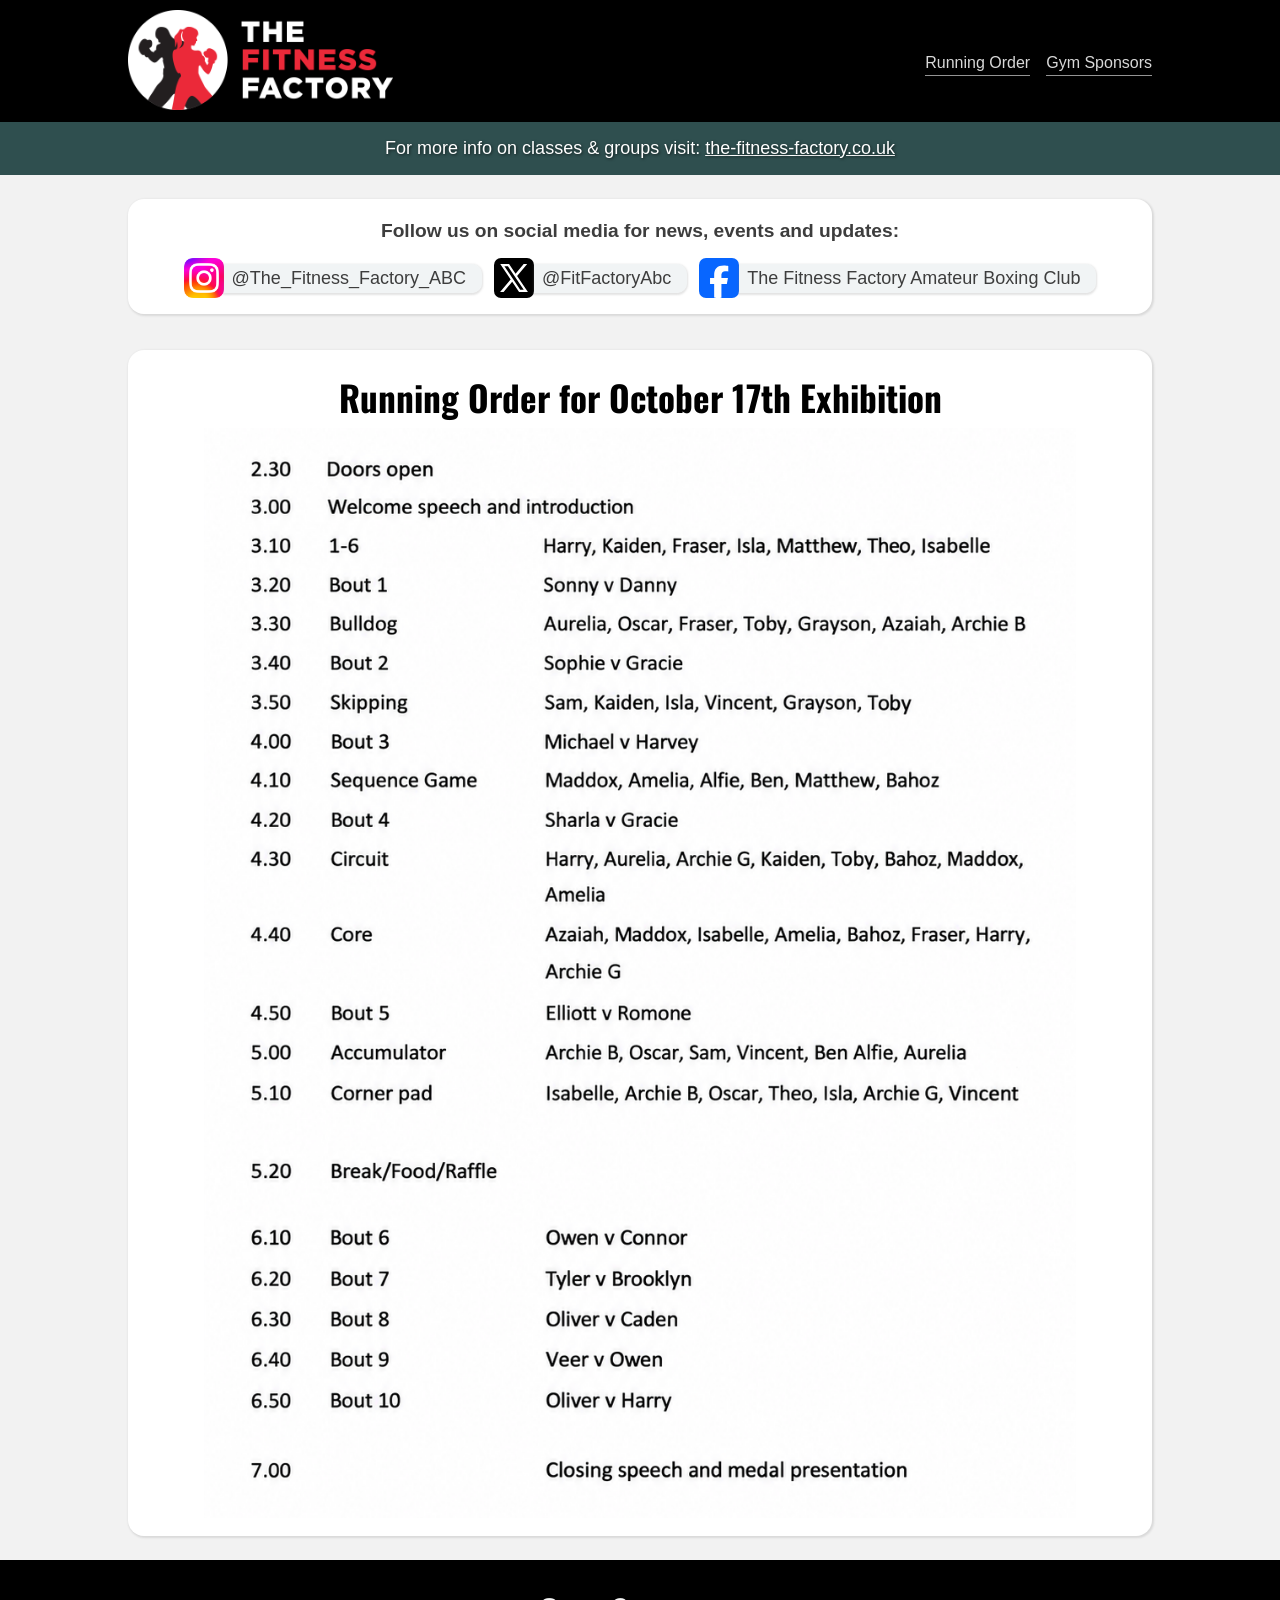
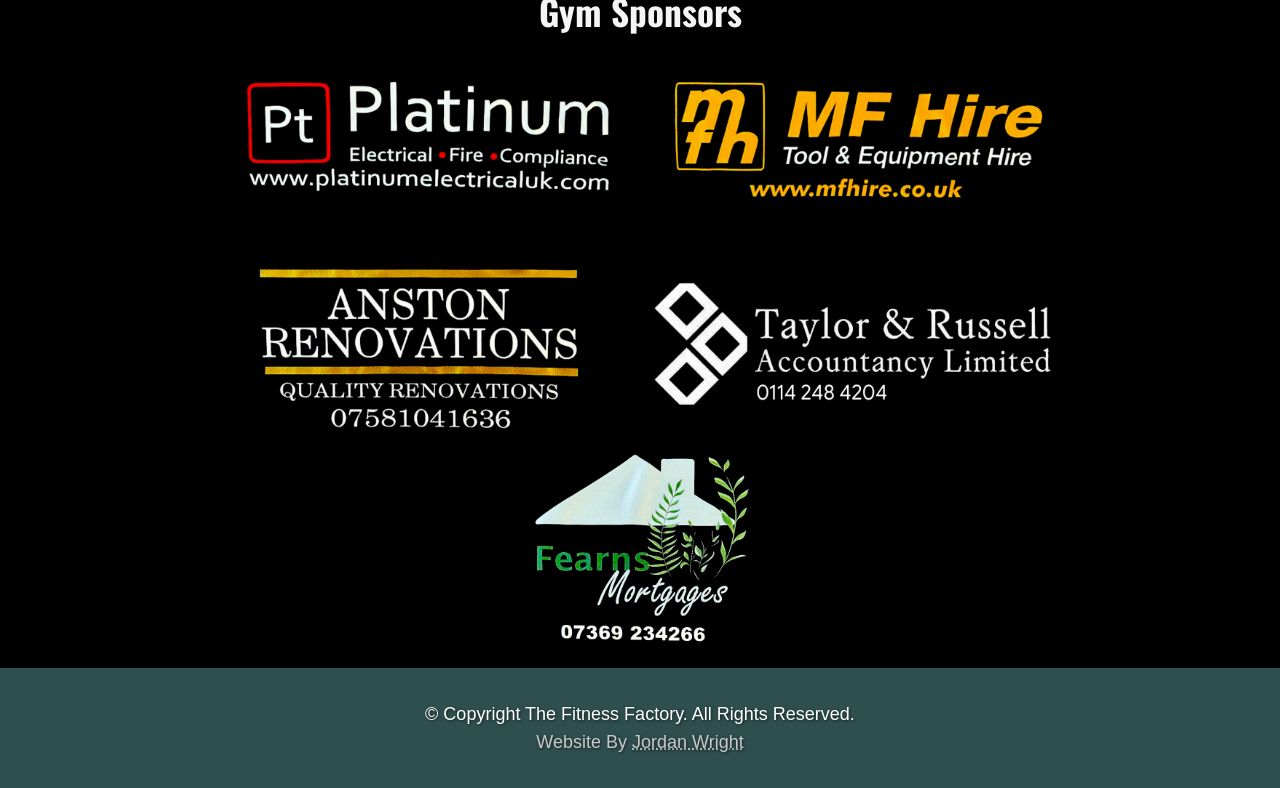
<file: index.html>
<!DOCTYPE html>
<html lang="en">

<head>
    <meta charset="UTF-8">
    <meta http-equiv="X-UA-Compatible" content="IE=edge">
    <meta name="viewport" content="width=device-width, initial-scale=1.0">
    <link rel="stylesheet" href="style.css" />
    <link rel="preconnect" href="https://fonts.googleapis.com">
    <link rel="preconnect" href="https://fonts.gstatic.com" crossorigin>
    <link rel="icon" type="image/x-icon" href="/assets/fitnessfactorymini.png">
    <link href="https://fonts.googleapis.com/css2?family=Oswald:wght@200..700&display=swap" rel="stylesheet">
    <title>Fitness Factory Amateur Boxing Show</title>
</head>

<body>
    <section class="full-width-black-container" id="header-section">
        <div class="main-column header">
            <div id="header-content">
                <a href="#">
                    <img id="logo" src="./assets/fitnessfactorylogo.png" />
                </a>
                <div class="nav-links">
                    <!-- <a href="#three-peaks-section">3 Peaks Challenge</a> -->
                    <a href="#running-order-section">Running Order</a>
                    <a href="#sponsors-container">Gym Sponsors</a>
                </div>
            </div>
        </div>
    </section>
    <section class="full-width-darker-container">
        <div class="main-column">
            <p class="website">
                For more info on classes & groups visit:
                <a href="https://the-fitness-factory.co.uk/" target="_blank">the-fitness-factory.co.uk</a>
            </p>
        </div>
    </section>
    <section class="full-width-white-container" id="socials-section">
        <div class="main-column">
            <div class="card">
                <h3>
                    Follow us on social media for news, events and updates:<br />
                </h3>

                <div class="socials-container">
                    <a href="https://www.instagram.com/the_fitness_factory_abc/?hl=en" target="_blank">
                        <img src="./assets/insta_logo.webp" width=40 height=40 />
                        <p>@The_Fitness_Factory_ABC</p>
                    </a>
                    <a href="https://x.com/fitfactoryabc?lang=en" target="_blank">
                        <svg viewBox="-2 -2 28 28" height="40" width="40" aria-hidden="true" id="x-logo" fill="white">
                            <g>
                                <path
                                    d="M21.742 21.75l-7.563-11.179 7.056-8.321h-2.456l-5.691 6.714-4.54-6.714H2.359l7.29 10.776L2.25 21.75h2.456l6.035-7.118 4.818 7.118h6.191-.008zM7.739 3.818L18.81 20.182h-2.447L5.29 3.818h2.447z">
                                </path>
                            </g>
                        </svg>
                        <p>@FitFactoryAbc</p>
                    </a>
                    <a href="https://www.facebook.com/thefitnessfactoryamateurboxingclub" target="_blank">
                        <svg viewBox="0 0 36 36" height="40" width="40" fill="white" id="fb-logo">
                            <path fill="#0866FF"
                                d="M20.181 35.87C29.094 34.791 36 27.202 36 18c0-9.941-8.059-18-18-18S0 8.059 0 18c0 8.442 5.811 15.526 13.652 17.471L14 34h5.5l.681 1.87Z">
                            </path>
                            <path
                                d="M13.651 35.471v-11.97H9.936V18h3.715v-2.37c0-6.127 2.772-8.964 8.784-8.964 1.138 0 3.103.223 3.91.446v4.983c-.425-.043-1.167-.065-2.081-.065-2.952 0-4.09 1.116-4.09 4.025V18h5.883l-1.008 5.5h-4.867v12.37a18.183 18.183 0 0 1-6.53-.399Z">
                            </path>
                        </svg>
                        <p>The Fitness Factory Amateur Boxing Club</p>
                    </a>
                </div>
            </div>
        </div>
    </section>
    <section id="running-order-section">
        <div class="main-column">
            <div class="card">
                <h2 style="color:black">Running Order for October 17th Exhibition</h2>
                <img class='content-img' id="running-order"
                    src="./assets/Kids_Exhibition_Oct_2026/Exhibition_17th_oct_26_running_order_improved_updated.png" />
            </div>
            <!-- <h2 style="color: black;">Exhibition Sponsors</h2>
        <img id="bout-sponsors" src="./assets/October_2025/exhibition_sponsor.jpg" /></br>
        <img id="bout-sponsors-contact" src="./assets/October_2025/exhibition_sponsor_contact_info.jpg" /> -->
        </div>
    </section>
    <section class="full-width-black-container" id="sponsors-container">
        <div class="main-column">
            <h2 style="color:whitesmoke">Gym Sponsors</h2>
            <img class="sponsors" src="./assets/sponsors/platinum-sponsor.png" />
            <img class="sponsors" src="./assets/sponsors/mf-hire-sponsor.png" />
            <img class="sponsors" src="./assets/sponsors/aston-renovations-sponsor.png" />
            <img class="sponsors" src="./assets/sponsors/taylor-russel-sponsor.png" />
            <img class="sponsors" src="./assets/sponsors/fearns-mortgages-sponsor.png" />
        </div>
    </section>
    <!-- <section id="three-peaks-section">
        <div class="main-column">
            <div class="card">
                <img class='content-img' id="running-order" src="./assets/January_2026/FF_3_Peaks_Poster.png" />
            </div>
        </div>
    </section> -->
    <!-- <section class="full-width-blue-container">
        <h2>Gym Merchandise</h2>
        <h3>To place an order please text Sonia on 07728997672</h3>
        <img class='content-img' id="merch" src="./assets/merchShorter.png"/>
    </section> -->
    <section class="full-width-darker-container" id="footer-section">
        <div class="main-column">
            <p>
                © Copyright The Fitness Factory. All Rights Reserved.<br />
                <span id="site-by">Website By <a href="https://www.linkedin.com/in/jordan-wright-dev/">Jordan
                        Wright</a></span>
            </p>
        </div>
    </section>
</body>

</html>
</file>
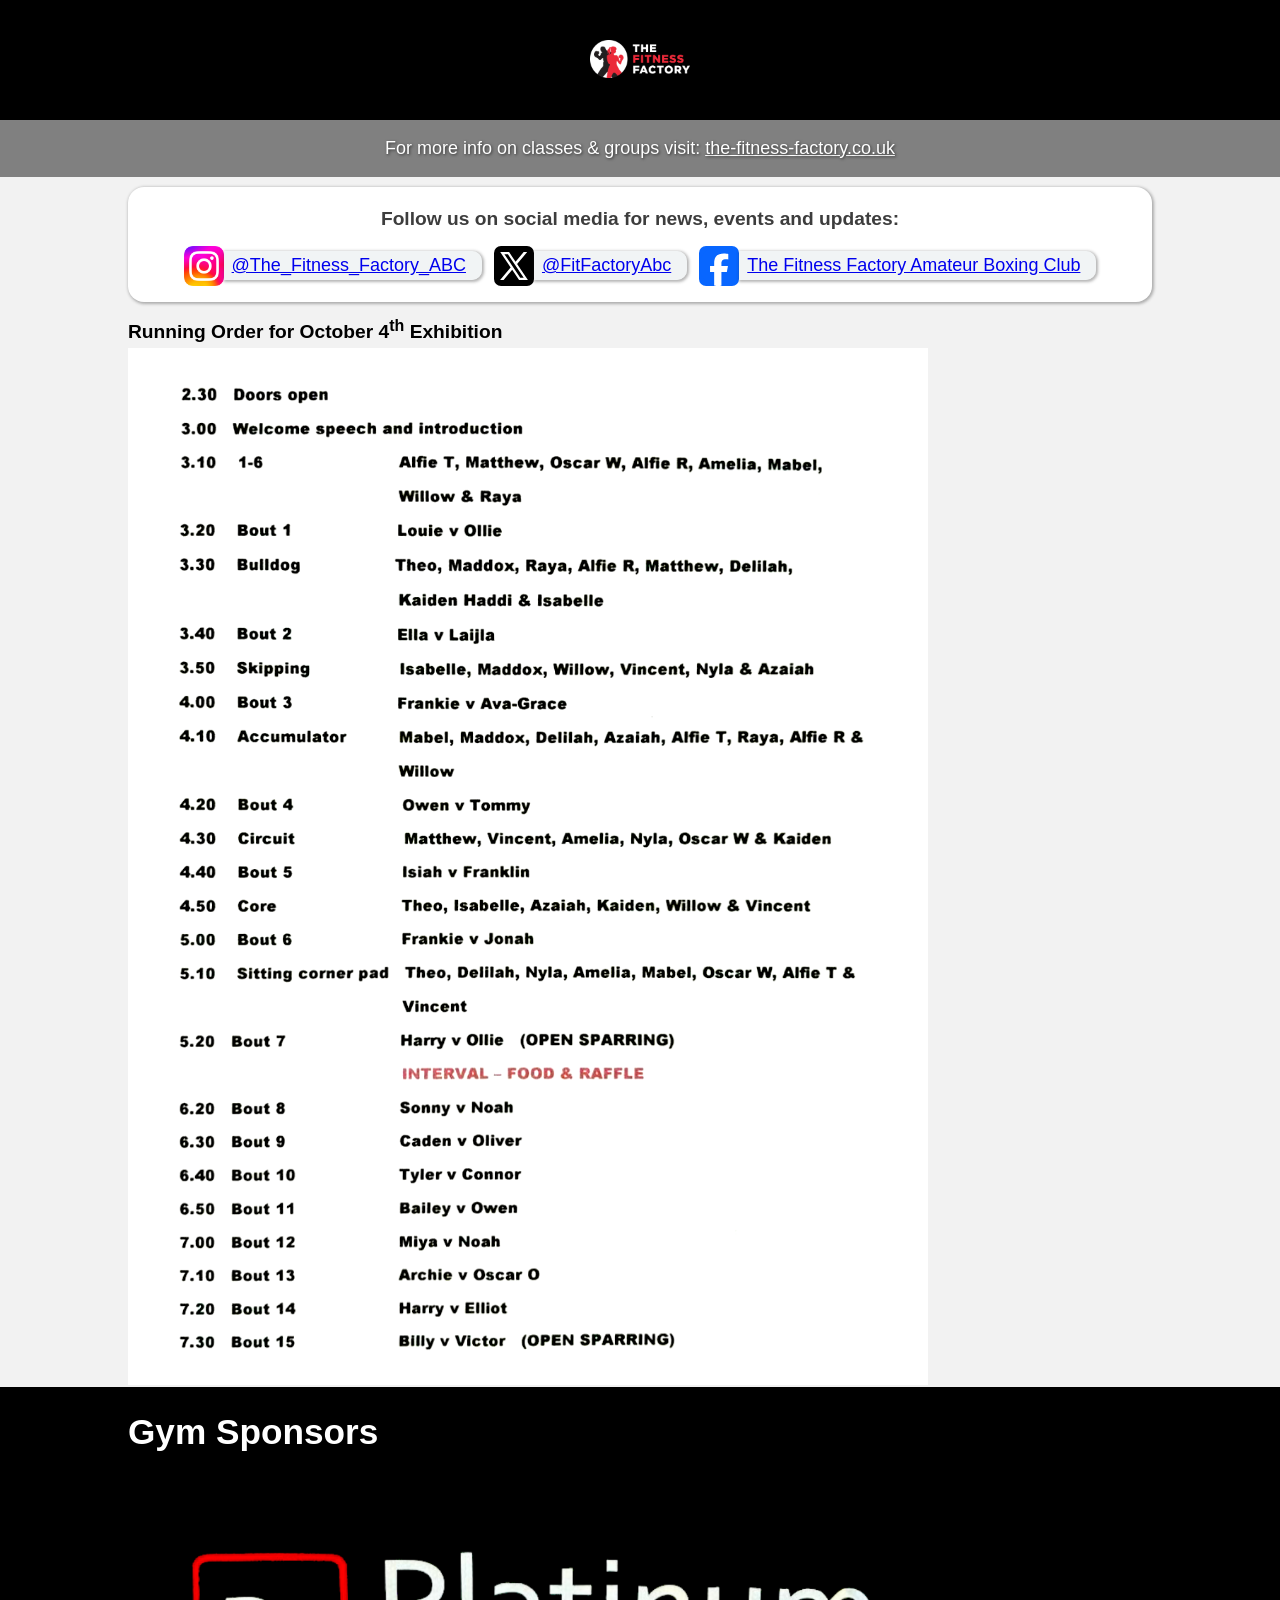
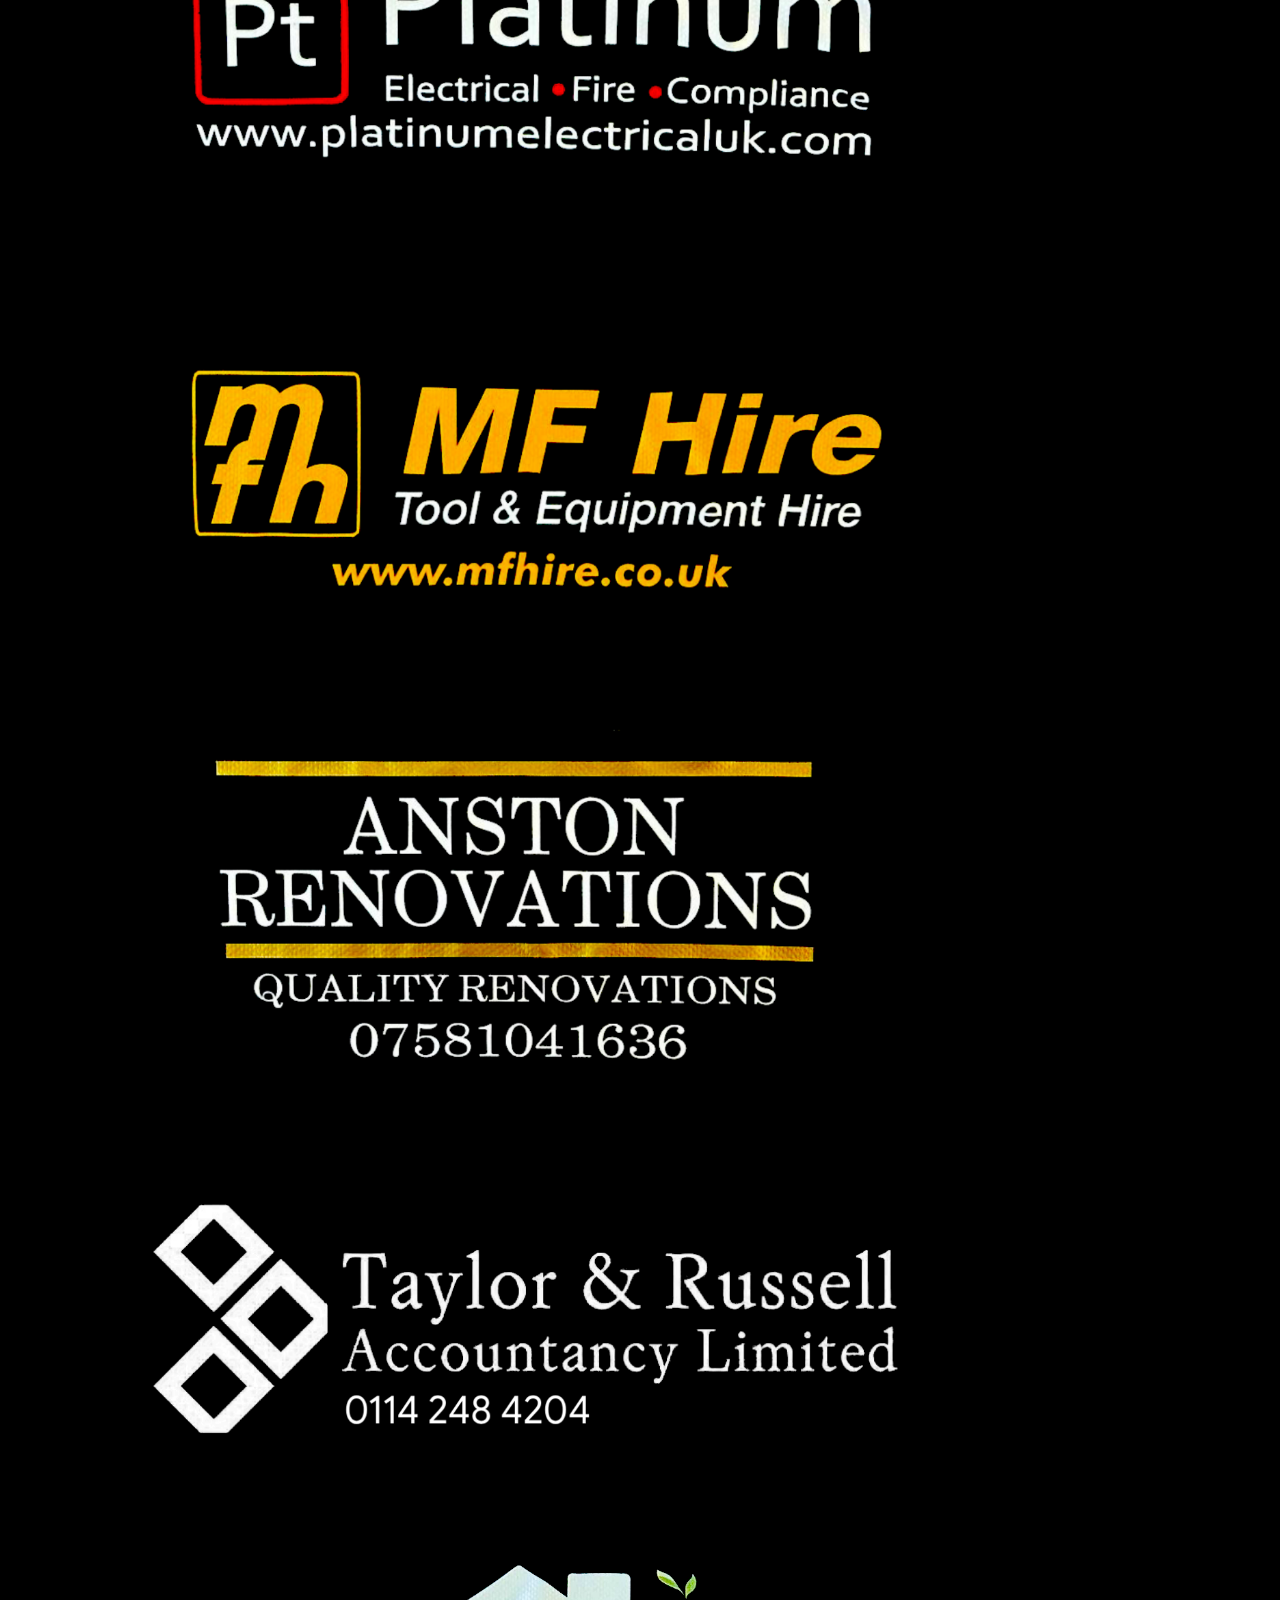
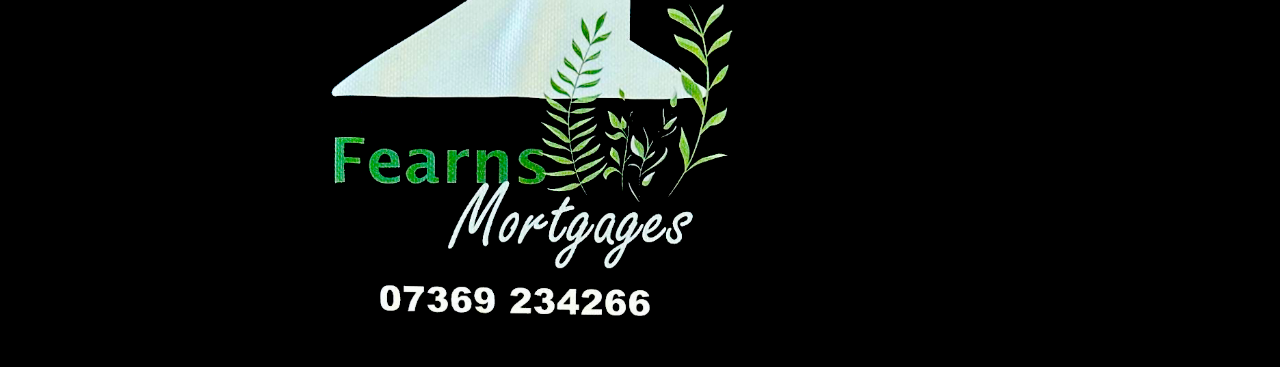
<file: assets/October_2025/Fitness Factory Amateur Boxing Show.html>
<!DOCTYPE html>
<!-- saved from url=(0067)file:///C:/Users/Jordan/Repos/fitness-factory-exhibition/index.html -->
<html lang="en"><head><meta http-equiv="Content-Type" content="text/html; charset=UTF-8">
    
    <meta http-equiv="X-UA-Compatible" content="IE=edge">
    <meta name="viewport" content="width=device-width, initial-scale=1.0">
    <link rel="stylesheet" href="./Fitness Factory Amateur Boxing Show_files/style.css">
    <link rel="preconnect" href="https://fonts.googleapis.com/">
    <link rel="preconnect" href="https://fonts.gstatic.com/" crossorigin="">
    <link rel="icon" type="image/x-icon" href="file:///C:/assets/fitnessfactorymini.png">
    <link href="./Fitness Factory Amateur Boxing Show_files/css2" rel="stylesheet">
    <title>Fitness Factory Amateur Boxing Show</title>
</head>

<body>
    <section class="full-width-black-container">
        <div class="main-column header">
            <img id="logo" src="./Fitness Factory Amateur Boxing Show_files/fitnessfactorylogo.png" style="
    min-width: 10px;
" width="100px">
        </div>
    </section>
    <section class="full-width-darker-container">
        <div class="main-column">
            <p class="website">
                For more info on classes &amp; groups visit:
                <a href="https://the-fitness-factory.co.uk/" target="_blank">the-fitness-factory.co.uk</a>
            </p>
        </div>
    </section>
    <section class="full-width-white-container" id="socials-section">
        <div class="main-column">
            <div class="card">
                <h3>
                    Follow us on social media for news, events and updates:<br>
                </h3>

                <div class="socials-container">
                    <a href="https://www.instagram.com/the_fitness_factory_abc/?hl=en" target="_blank">
                        <img src="./Fitness Factory Amateur Boxing Show_files/insta_logo.webp" width="40" height="40">
                        <p>@The_Fitness_Factory_ABC</p>
                    </a>
                    <a href="https://x.com/fitfactoryabc?lang=en" target="_blank">
                        <svg viewBox="-2 -2 28 28" height="40" width="40" aria-hidden="true" id="x-logo" fill="white">
                            <g>
                                <path d="M21.742 21.75l-7.563-11.179 7.056-8.321h-2.456l-5.691 6.714-4.54-6.714H2.359l7.29 10.776L2.25 21.75h2.456l6.035-7.118 4.818 7.118h6.191-.008zM7.739 3.818L18.81 20.182h-2.447L5.29 3.818h2.447z">
                                </path>
                            </g>
                        </svg>
                        <p>@FitFactoryAbc</p>
                    </a>
                    <a href="https://www.facebook.com/thefitnessfactoryamateurboxingclub" target="_blank">
                        <svg viewBox="0 0 36 36" height="40" width="40" fill="white" id="fb-logo">
                            <path fill="#0866FF" d="M20.181 35.87C29.094 34.791 36 27.202 36 18c0-9.941-8.059-18-18-18S0 8.059 0 18c0 8.442 5.811 15.526 13.652 17.471L14 34h5.5l.681 1.87Z">
                            </path>
                            <path d="M13.651 35.471v-11.97H9.936V18h3.715v-2.37c0-6.127 2.772-8.964 8.784-8.964 1.138 0 3.103.223 3.91.446v4.983c-.425-.043-1.167-.065-2.081-.065-2.952 0-4.09 1.116-4.09 4.025V18h5.883l-1.008 5.5h-4.867v12.37a18.183 18.183 0 0 1-6.53-.399Z">
                            </path>
                        </svg>
                        <p>The Fitness Factory Amateur Boxing Club</p>
                    </a>
                </div>
            </div>
        </div>
    </section>
    <section>
        <div class="main-column">

            <!-- <h2 style="color: black;">Running Order</h2> -->
            <h3 style="color: black;">Running Order for October 4<sup>th</sup> Exhibition</h3>
            <img class="content-img" id="running-order" src="./Fitness Factory Amateur Boxing Show_files/RunningOrderOctober4th2025.png">
            <!-- <h2 style="color: black;">Exhibition Sponsors</h2>
        <img id="bout-sponsors" src="./assets/October_2025/exhibition_sponsor.jpg" /></br>
        <img id="bout-sponsors-contact" src="./assets/October_2025/exhibition_sponsor_contact_info.jpg" /> -->
        </div>
    </section>
    <section class="full-width-black-container" id="sponsors-container">
        <div class="main-column">
            <h2>Gym Sponsors</h2>
            <img class="sponsors" src="./Fitness Factory Amateur Boxing Show_files/platinum-sponsor.png">
            <img class="sponsors" src="./Fitness Factory Amateur Boxing Show_files/mf-hire-sponsor.png">
            <img class="sponsors" src="./Fitness Factory Amateur Boxing Show_files/aston-renovations-sponsor.png">
            <img class="sponsors" src="./Fitness Factory Amateur Boxing Show_files/taylor-russel-sponsor.png">
            <img class="sponsors" src="./Fitness Factory Amateur Boxing Show_files/fearns-mortgages-sponsor.png">
        </div>
    </section>
    <!-- <section class="full-width-blue-container">
        <h2>Gym Merchandise</h2>
        <h3>To place an order please text Sonia on 07728997672</h3>
        <img class='content-img' id="merch" src="./assets/merchShorter.png"/>
    </section> -->


</body></html>
</file>
<file: style.css>
html {
    scroll-behavior: smooth;
}

body{
    padding: 0;
    margin: 0;
    display: flex;
    flex-direction: column;
    align-items: center;
    color: white;
    background-color: #f2f2f2;
    font-family: Arial, Helvetica, sans-serif;
    font-size: 62.5%;
    overflow-x: hidden;
    scroll-behavior: smooth;
}

p {
    font-size: small;
    margin: 0;
}

@media(min-width:1024px){
    p {
        font-size: large;
    }
}

.main-column {
    max-width: 1024px;
    margin: auto;
    padding-left: 0.5rem;
    padding-right: 0.5rem;
}

@media(min-width:1024px){
    .main-column {
        padding-left: 0;
        padding-right: 0;
    }
}

.header {
    text-align: center;
}

.website {
    color: white;
    text-shadow: 1px 1px 3px #0000009a;
    text-align: center;
    padding: 1rem 0;
}

.website a {
    color: white;
    white-space: nowrap;
}

#logo{
    max-height: 100px;
    height: 40px;
    width: auto;
}

@media(min-width:540px){
    #logo {
        height: 100px
    }
}

#header-content {
    display: flex;
    align-items: center;
    justify-content: space-between;
    gap: 5px
}

h2{
    font-family: 'Oswald', Arial, Helvetica, sans-serif;
    margin: 5px 0px;
    font-size: 1.5rem;
}

h3{
    margin: 5px 0px;
    font-size: 1rem;
    color: rgb(61, 61, 61);
}

@media(min-width:540px){
    h2 {
        font-size: 2.2rem
    }
    h3 {
        font-size: 1.2rem
    }
}

.content-img {
    width: 100%;
    box-sizing: border-box;
}

#charity-logos {
    display: flex;
    flex-direction: row;
    justify-content: center;
    gap: 1rem;
    flex-wrap: wrap;
    margin-top: 1rem;
}

#charity-logos img {
    height: 130px;
    width: auto;
    border-radius: 20px;
}

@media(min-width:540px){
    #charity-logos img {
        height: 200px;
        width: auto;
        border-radius: 20px;
    }
}


#running-order {
    padding: 0px 0px !important;
}

@media(min-width:768px){
    #running-order {
        padding: 0px 60px !important;
    }
}


section {
    width: 100%;
    scroll-margin-top: 122px;
}

.full-width-black-container {
    background-color: black;
    padding: 20px 0px;
    width: 100%;
}

@media(min-width:540px){
    .full-width-black-container {
        padding: 40px 0px;
    }
}

.full-width-darker-container {
    background-color: darkslategray;
    width: 100%;
    color: black;
}

.full-width-light-container {
    background-color: lightgray;
    padding: 40px 0px;
    width: 100%;
    color: black;
}

.full-width-blue-container {
    background-color: #353A7A;
    padding: 40px 0px;
    width: 100%;
}

#sponsors-container{
    padding: 20px 0px;
    text-align: center;
}

.sponsors {
    height: 100px;
    width: auto;
}

@media(min-width:540px){
    .sponsors {
        height: 200px;
        width: auto;
    }
}

#header-section {
    padding: 10px 0;
    position: sticky;
    top: 0;
}

#socials-section {
    margin: 1.5rem 0 0.75rem 0;
}

#socials-section h3 {
    text-align: center;
    margin-bottom: 1rem;
}

.card {
    background: white; 
    box-sizing: content-box;
    padding: 1rem;
    border-radius: 1rem;
    box-shadow: 1px 1px 2px 1px rgba(82, 82, 82, 0.151);
}

.socials-container{
    display: flex;
    gap: 0.75rem;
    justify-content: center;
    flex-wrap: wrap;
    margin: auto;
}

.socials-container > a {
    display: flex;
    align-items: center;
    max-width: 100%;
    text-decoration: none;
    color: rgb(61, 61, 61);
}

.socials-container svg {
    min-width: 40px;
    min-height: 40px;
    border-radius: 7px;
}

.socials-container p {
    display: flex;
    align-items: center;
    padding: 0.25rem 1rem 0.25rem 0.5rem;
    margin: 0;
    box-shadow: 0px 1px 2px 1px rgba(122, 122, 122, 0.212);
    background-color: rgba(228, 234, 236, 0.514);
    border-radius: 0 10px 10px 0;
    overflow: hidden;
    text-overflow: ellipsis;
}

#x-logo {

    background-color: black;
}

#fb-logo {
    background: #0866FF;
}



#website-logo{
    filter: brightness(10);
}

#bout-sponsors{
    width: 90%;
    min-width: 200px;
    max-width: 800px;
    border-radius: 20px;
    margin-bottom: 10px;
}

#bout-sponsors-contact{
    width: 60%;
    min-width: 200px;
    border-radius: 20px;
    max-width: 800px;
}

#running-order-section{
    text-align: center;    
    margin: 1.5rem 0;
}

#three-peaks-section{
    margin: 1.5rem 0;
}

#site-by {
    color: rgb(201, 201, 201);
    text-align: center;
}

#site-by a {
    color: rgb(201, 201, 201);
    text-decoration: underline dotted;
}

#footer-section {
    padding: 2rem 0;
    color: white;
    text-shadow: 1px 1px 3px #0000009a;
    text-align: center;
    line-height: 1.75rem;
}

.nav-links {
    display: flex;
    gap: 1rem;
    justify-content: center;
    align-items: center;
    margin-top: 0.5rem;
}

.nav-links a {
    color: rgb(216, 216, 216);
    text-decoration: none;
    padding-bottom: 3px;
    border-bottom: 1px solid rgba(216, 216, 216, 0.685);
    font-size: 0.5rem;
}

@media(min-width:540px){
    .nav-links a {
        font-size: 1rem;
    }
}
</file>
<file: assets/October_2025/Fitness Factory Amateur Boxing Show_files/style.css>
body{
    padding: 0;
    margin: 0;
    display: flex;
    flex-direction: column;
    align-items: center;
    color: white;
    background-color: #f2f2f2;
    font-family: Arial, Helvetica, sans-serif;
    font-size: 62.5%;
    overflow-x: hidden;
}

p {
    font-size: small;
}

@media(min-width:1024px){
    p {
        font-size: large;
    }
}

.main-column {
    max-width: 1024px;
    margin: auto;
    padding-left: 0.5rem;
    padding-right: 0.5rem;
}

@media(min-width:1024px){
    .main-column {
        padding-left: 0;
        padding-right: 0;
    }
}

.header {
    text-align: center;
}

.website {
    color: white;
    text-shadow: 1px 1px 3px #0000009a;
    text-align: center;
}

.website a {
    color: white;
    white-space: nowrap;
}

#logo{
    max-height: 100px;
}

h2{
    font-family: 'Oswald', Arial, Helvetica, sans-serif;
    margin: 5px 0px;
    font-size: 2.2rem;
}

h3{
    margin: 5px 0px;
    font-size: 1.2rem;
}

.content-img {
    width: 100%;
    max-width: 800px;
    padding: 0px 10%;
    box-sizing: border-box;
}

#running-order {
    padding: 0px !important;
}

section {
    width: 100%;
}

.full-width-black-container {
    background-color: black;
    padding: 40px 0px;
    width: 100%;
}

.full-width-darker-container {
    background-color: gray;
    width: 100%;
    color: black;
}


.full-width-light-container {
    background-color: lightgray;
    padding: 40px 0px;
    width: 100%;
    color: black;
}

.full-width-blue-container {
    background-color: #353A7A;
    padding: 40px 0px;
    width: 100%;
}

#sponsors-container{
    padding: 20px 0px;
}

.sponsors {
    margin: 20px 0px;
    width: 80%;
    min-width: 200px;
    max-width: 800px;
}

#socials-section {
    padding: 10px 0px;
    color: rgb(61, 61, 61);
}

#socials-section h3 {
    text-align: center;
    margin-bottom: 1rem;
}

.card {
    background: white; 
    box-sizing: content-box;
    padding: 1rem;
    border-radius: 1rem;
    box-shadow: 1px 1px 3px 1px rgba(44, 44, 44, 0.349);
}

.socials-container{
    display: flex;
    gap: 0.75rem;
    justify-content: center;
    flex-wrap: wrap;
    margin: auto;
}

.socials-container > a {
    display: flex;
    align-items: center;
    max-width: 100%;
}

.socials-container svg {
    min-width: 40px;
    min-height: 40px;
    border-radius: 7px;
}

.socials-container p {
    display: flex;
    align-items: center;
    padding: 0.25rem 1rem 0.25rem 0.5rem;
    margin: 0;
    box-shadow: 1px 1px 3px 1px rgba(44, 44, 44, 0.349);
    background-color: rgba(228, 234, 236, 0.514);
    border-radius: 0 10px 10px 0;
    overflow: hidden;
    text-overflow: ellipsis;
}

#x-logo {

    background-color: black;
}

#fb-logo {
    background: #0866FF;
}



#website-logo{
    filter: brightness(10);
}

#bout-sponsors{
    width: 90%;
    min-width: 200px;
    max-width: 800px;
    border-radius: 20px;
    margin-bottom: 10px;
}

#bout-sponsors-contact{
    width: 60%;
    min-width: 200px;
    border-radius: 20px;
    max-width: 800px;
}
</file>
